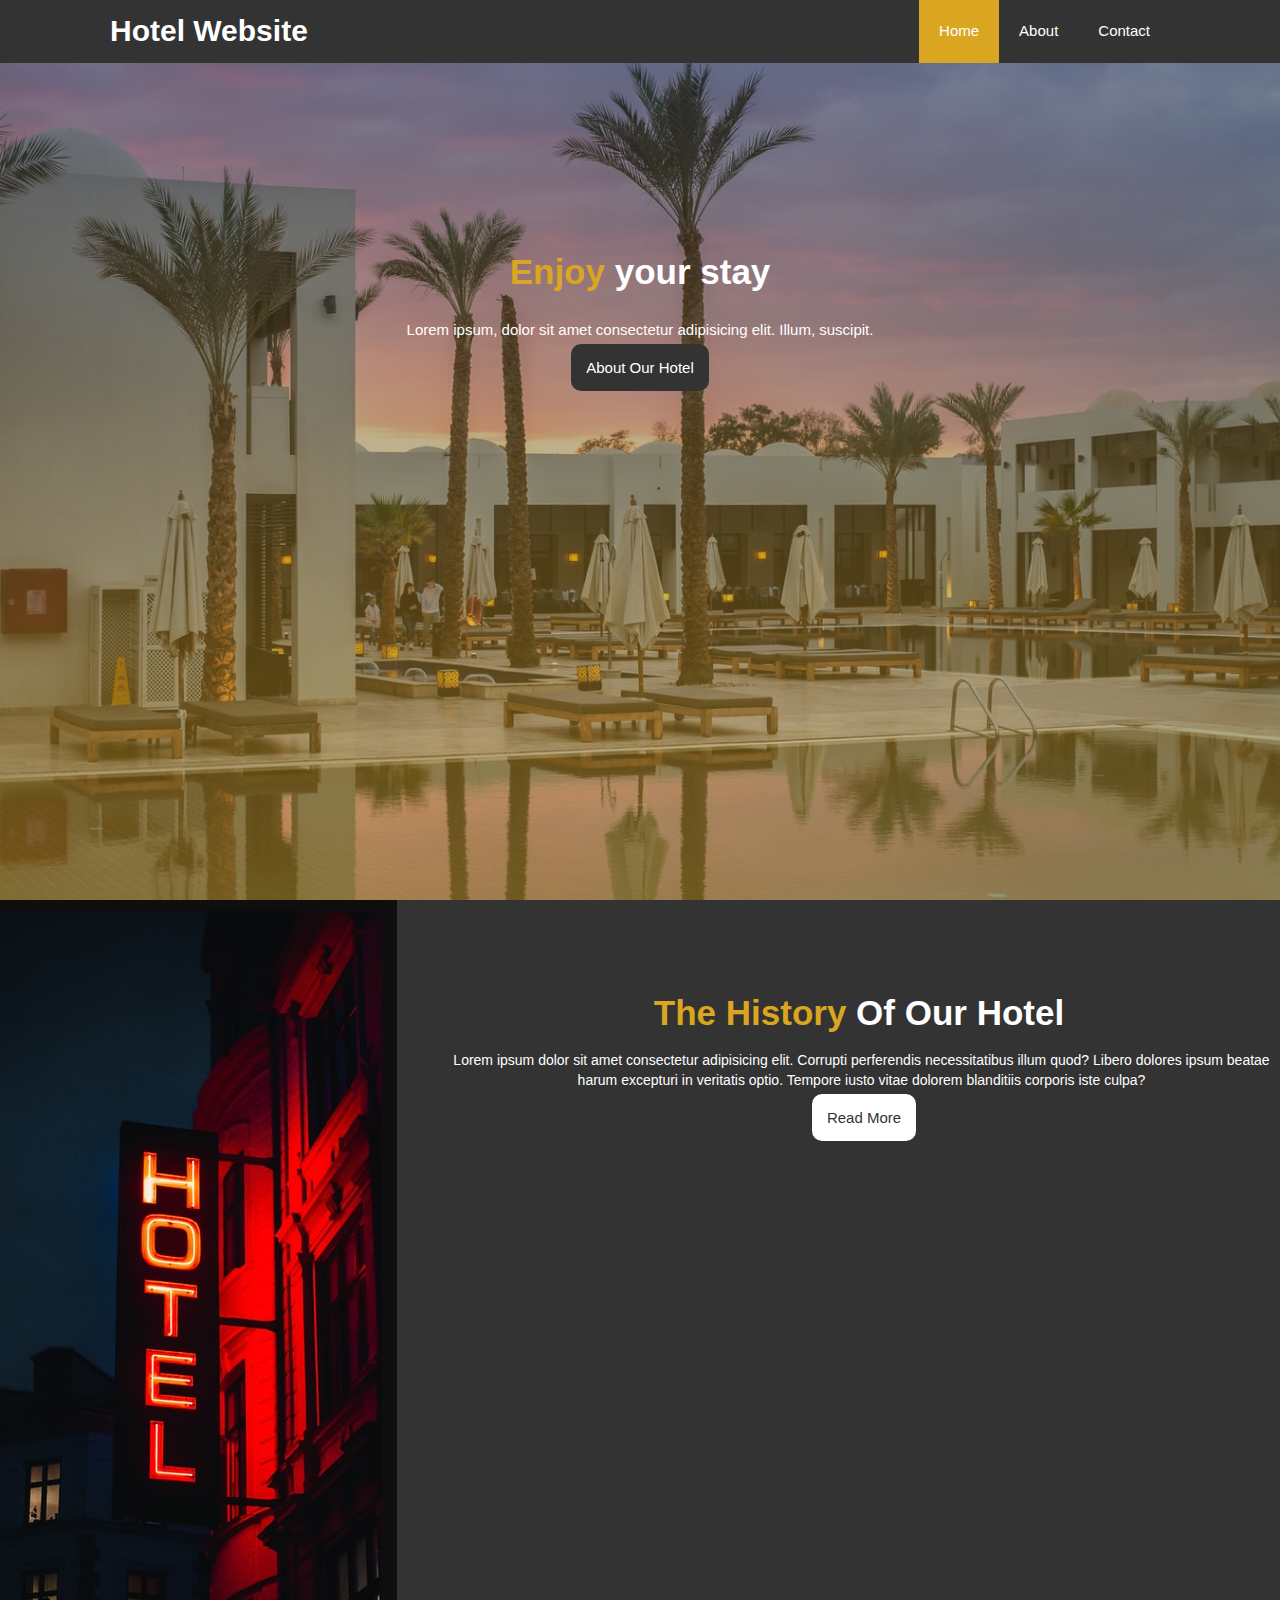
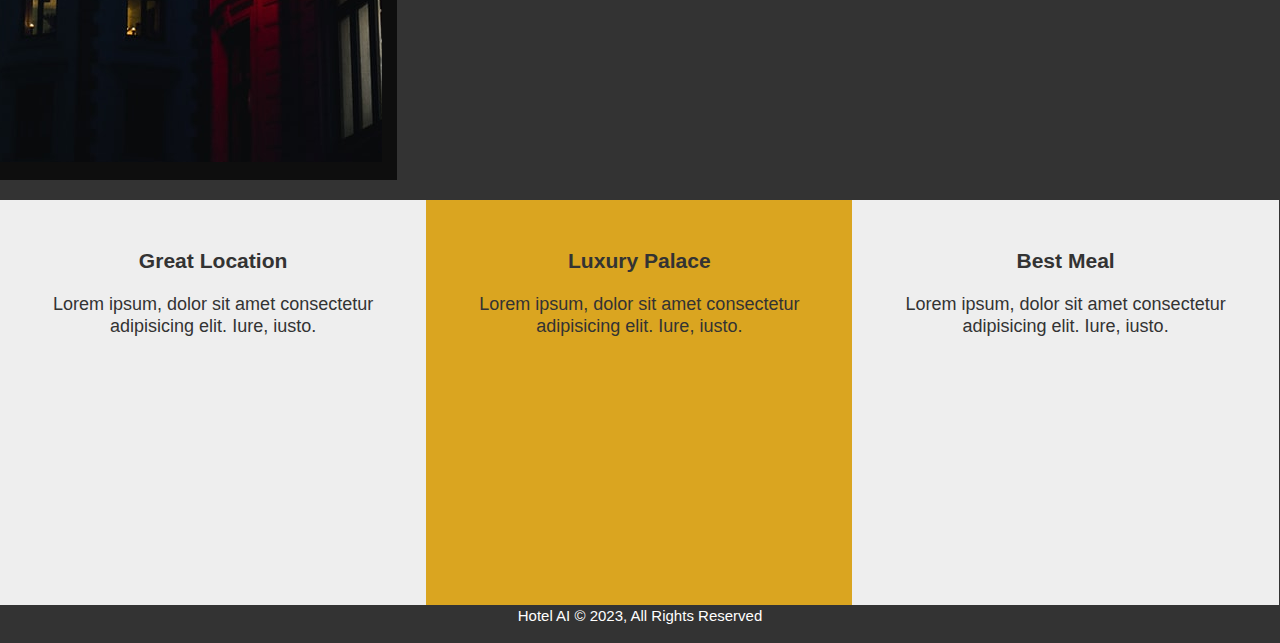
<file: index.html>
<!DOCTYPE html>
<html lang="en">
<head>
    <meta charset="UTF-8">
    <meta http-equiv="X-UA-Compatible" content="IE=edge">
    <meta name="viewport" content="width=device-width, initial-scale=1.0">
    <meta name="description" content="Hotel Website | First Project">
    <meta name="keywords" content="HTML5, CSS3, Hotel-Website">
    <title>Hotel AI | Welcome</title>
    <link rel="stylesheet" href="https://use.fontawesome.com/releases/v5.15.4/css/all.css" integrity="sha384-DyZ88mC6Up2uqS4h/KRgHuoeGwBcD4Ng9SiP4dIRy0EXTlnuz47vAwmeGwVChigm" crossorigin="anonymous"/>
    <link rel="stylesheet" href="style.css">
    <link rel="stylesheet" href="Home-responsive.css">
</head>
<body>
    <!-- Navbar -->
    <header>
        <nav id="navbar">
            <div class="container">
                <h1><a href="./index.html">Hotel Website</a></h1>
                <ul>   
                <li><a class="current" href="./index.html">Home</a></li>
                <li><a href="./about.html">About</a></li>
                <li><a href="./contact.html">Contact</a></li>
                </ul>
            </div>
        </nav>
    </header>
    <!-- Header -->
    <header>
       <div class="header-img"></div>
       <div class="header-content">
        <h1 class="header"><span class="text-primary">Enjoy</span> your stay</h1>
        <p class="text">Lorem ipsum, dolor sit amet consectetur adipisicing elit. Illum, suscipit.</p>
        <a class="btn" href="./about.html">About Our Hotel</a>
       </div>
    </header>
    <!-- Intro -->
    <main>
        <section id="intro" class="bg-dark">
          <div class="intro-img"></div>
          <div class="intro-content">
            <h1 class="intro"><span class="intro">The History</span> Of Our Hotel</h1>
            <p class="lead">Lorem ipsum dolor sit amet consectetur adipisicing elit. Corrupti perferendis necessitatibus illum quod? Libero dolores ipsum beatae harum excepturi in veritatis optio. Tempore iusto vitae dolorem blanditiis corporis iste culpa?</p>
            <a class="btn, btn-light" href="./about.html">Read More</a>
          </div>  
        </section>
        <!-- 2nd Section -->
        <section id="sec-sec">
            <div class="box">
               <i class=" fa fa-hotel fa-5x"></i>
                <h3>Great Location</h3>
                <p>Lorem ipsum, dolor sit amet consectetur adipisicing elit. Iure, iusto.</p>
            </div>
            <div id="primarybg" class="box">
                <i class="fa-sharp fa fa-place-of-worship fa-5x"></i>
                <h3>Luxury Palace</h3>
                <p>Lorem ipsum, dolor sit amet consectetur adipisicing elit. Iure, iusto.</p>
            </div>
            <div class="box">
                <i class="fa fa-utensils fa-5x"></i>
                <h3>Best Meal</h3>
                <p>Lorem ipsum, dolor sit amet consectetur adipisicing elit. Iure, iusto.</p>
            </div>
        </section>
    </main>
    <!-- Footer -->
    <footer>
        <p>Hotel AI © 2023, All Rights Reserved</p>
    </footer>
</body>
</html>
</file>
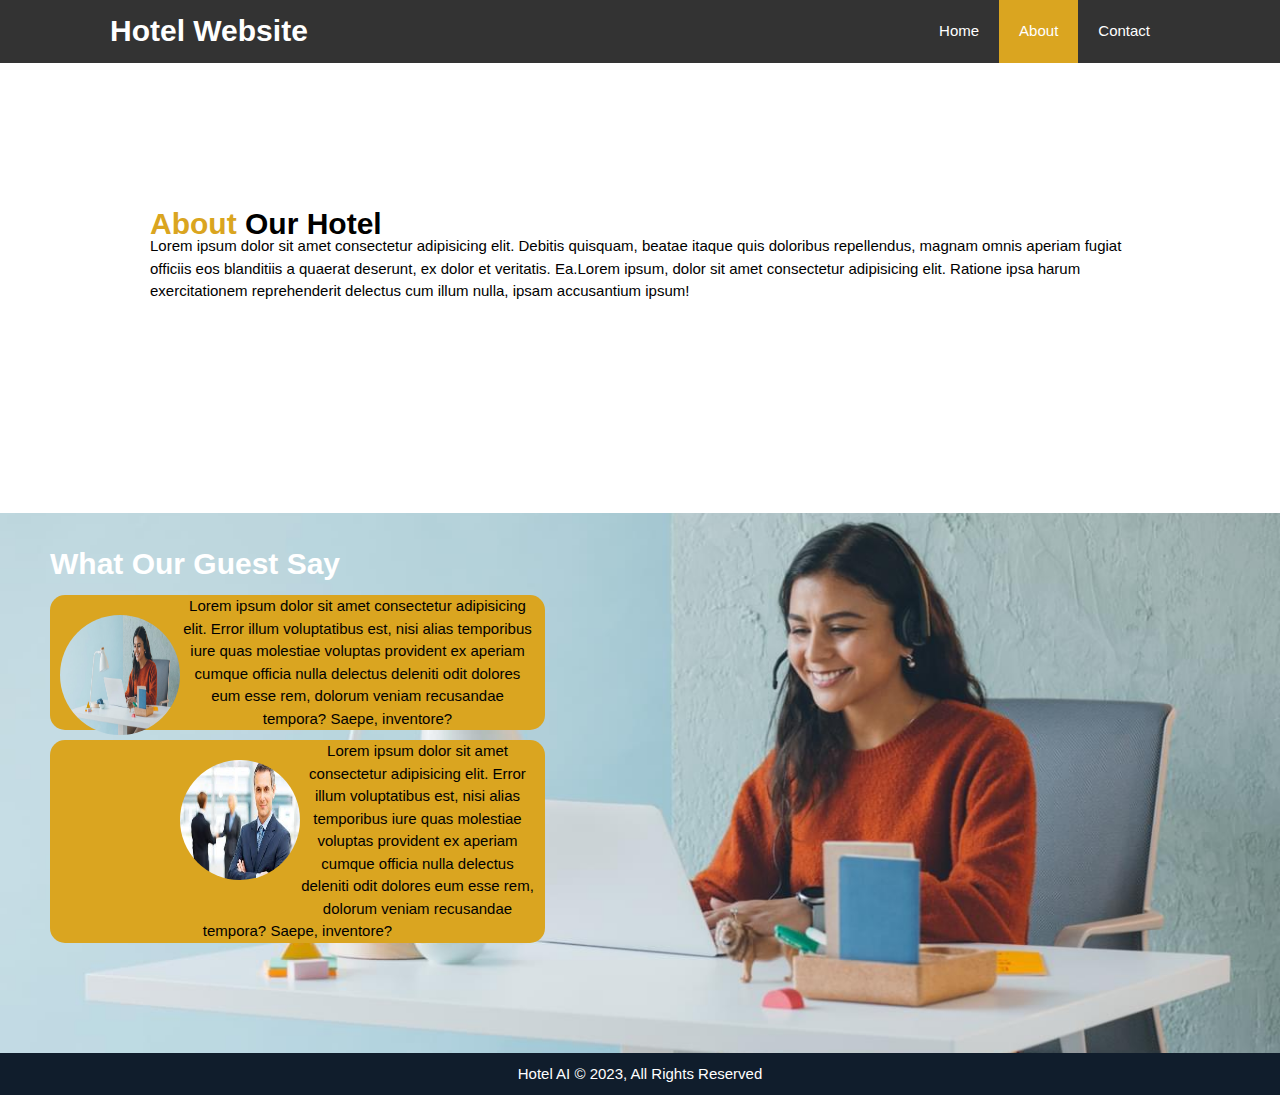
<file: about.html>
<!DOCTYPE html>
<html lang="en">
<head>
    <meta charset="UTF-8">
    <meta http-equiv="X-UA-Compatible" content="IE=edge">
    <meta name="viewport" content="width=device-width, initial-scale=1.0">
    <meta name="description" content="About Our Hotel Or Information Of Our Hotel">
    <meta name="keywords" content="HTML5, CSS3, Hotel Website">
    <link rel="stylesheet" href="about.css">
    <link rel="stylesheet" href="About-responsive.css">
    <title>Hotel AI | About</title>
</head>
<body>
     <!-- Navbar -->
    <header>
        <nav id="navbar">
            <div class="container">
                <h1><a href="./index.html">Hotel Website</a></h1>
                <ul>   
                <li><a href="./index.html">Home</a></li>
                <li><a class="current" href="./about.html">About</a></li>
                <li><a href="./contact.html">Contact</a></li>
                </ul>
            </div>
        </nav>
    </header>
    <!-- About Or Information -->
    <main>
        <!-- About -->
        <section>
            <div id="abouthp" class="about">
                <h1><span>About</span> Our Hotel</h1>
                <p>Lorem ipsum dolor sit amet consectetur adipisicing elit. Debitis quisquam, beatae itaque quis doloribus repellendus, magnam omnis aperiam fugiat officiis eos blanditiis a quaerat deserunt, ex dolor et veritatis. Ea.Lorem ipsum, dolor sit amet consectetur adipisicing elit. Ratione ipsa harum exercitationem reprehenderit delectus cum illum nulla, ipsam accusantium ipsum!</p>
            </div>
        </section>
        <!-- Second Section -->
        <section>
            <div class="sec-sec-content">
                <h1 class="h1">What Our Guest Say</h1>
                <div class="user1">
                    <p class="p1"><img src="./img/person1.jpg" alt="User1" class="person1"> Lorem ipsum dolor sit amet consectetur adipisicing elit. Error illum voluptatibus est, nisi alias temporibus iure quas molestiae voluptas provident ex aperiam cumque officia nulla delectus deleniti odit dolores eum esse rem, dolorum veniam recusandae tempora? Saepe, inventore?</p>
                </div>
                <div class="user2">
                    <p class="p2"><img src="./img/person2.jpg" alt="User2" class="person2"> Lorem ipsum dolor sit amet consectetur adipisicing elit. Error illum voluptatibus est, nisi alias temporibus iure quas molestiae voluptas provident ex aperiam cumque officia nulla delectus deleniti odit dolores eum esse rem, dolorum veniam recusandae tempora? Saepe, inventore?</p>
                </div>
            </div>
        </section>
    </main>
    <!-- Footer -->
    <Footer class="footer">
        <p>Hotel AI © 2023, All Rights Reserved</p>
    </Footer>
</body>
</html>
</file>
<file: style.css>
*{
    margin: 0;
    padding: 0;
    box-sizing: border-box;
}

html, body{
    font-family: Verdana, Geneva, Tahoma, sans-serif;
    font-size: 15px;
    line-height: 1.5em;
}

a {
    text-decoration: none;
    color: #333;
}

h1, h2, h3 {
    margin-bottom: 20px;
}

span.intro{
    color: goldenrod;
}

.intro{
    font-size: 45px;
}

.lead{
    font-size: 15px;
    line-height: 20px;
}

.btn-light{
    background-color: #fff;
    color: #333;
    padding: 15px;
    border-radius: 10px;
}

.btn-light:hover{
    background-color: goldenrod;
    color: #fff;
}

.bg-dark {
    background-color: #333;
    color: #fff;
}

.bg-primary {
    background-color: goldenrod;
    color: #333;
}

.bg-light {
    background-color: #fff;
    color: #333;
}

.container{
    max-width: 1100px;
    margin: auto;
    padding: 0 20px;
}

.text-primary{
    color: goldenrod;
}

.text{
    font-size: 15px;
}

.header{
    font-size: 45px;
}

.header-content{
    background: linear-gradient(rgba(51, 51, 51, 0.5), rgba(218, 165, 32, 0.5)) ,url(../img/header.jpg) no-repeat center/cover;
    height: 93.1vh;
    text-align: center;
    padding-top: 300px;
    color: #fff;
    line-height: 3em;
}

.btn{
    color: #fff;
    background-color: #333;
    padding: 20px;
    border-radius: 10px;
}

.btn:hover{
    background: goldenrod;
}

.box{
    width: 33.3%;
    float: left;
    background: #eee;
    color: #333;
    padding: 50px 20px;
    height: 45vh;
    text-align: center;
    font-size: 20px;
}

/* Navbar */

#navbar{
    background-color: #333;
    overflow: auto;
}

#navbar a{
    color: #fff;
}

#navbar h1{
    margin-top: 20px;
    float: left;
}

#navbar ul{
    list-style: none;
    float: right;
}

#navbar ul li{
    float: left;
}

#navbar ul li a{
    display: block;
    padding: 20px;
}

#navbar ul li a:hover, .current{
    background-color: goldenrod;
}

#navbar h1 a:hover{
    color: goldenrod;
}

/* Intro Section */

#intro{
    height: 100vh;
}

#intro .intro-img{
    background-image: url(../img/intro.jpg);
    width: 50%;
    float: left;
    min-height: 100%;
}

#intro .intro-content{
    height: 100%;
    text-align: center;
    padding-top: 180px;
    line-height: 3em;
}

#primarybg{
    background-color: goldenrod;
}

footer{
    background-color: #333;
    color: #fff;
    text-align: center;
    margin: auto;
    padding: 15px;
}
</file>
<file: Home-responsive.css>
/* Mobile Responsive */
@media (max-width: 500px) {
  html,
  body {
    font-size: 10px;
  }

  .header-content {
    line-height: 32px;
  }

  .header {
    font-size: 35px;
  }

  .btn {
    padding: 15px;
    font-size: 14px;
  }

  .intro-content {
    padding: 0px;
  }

  .intro-content h1 span {
    font-size: 16px;
  }

  .intro-content h1 {
    margin: 10px;
    font-size: 16px;
  }

  .intro-content p {
    font-size: 10px;
    padding: 5px;
  }

  #intro .intro-content {
    height: 100%;
    text-align: center;
    padding-top: 150px;
    line-height: 3em;
  }

  #intro .intro-img {
    background-image: url(../img/image1.png);
    background-repeat: no-repeat;
    width: 50%;
    float: left;
    min-height: 100vh;
  }

  .box {
    width: 100%;
    font-size: 12px;
  }
}

/* Tablet Responsive */
@media (min-width: 501px) and (max-width: 746px) {
  html,
  body {
    font-size: 12px;
  }

  .header-content {
    line-height: 30px;
  }

  .header {
    font-size: 35px;
  }

  .btn {
    padding: 15px;
  }

  .intro-content {
    padding: 0px;
  }

  .intro-content h1 span {
    font-size: 25px;
  }

  .intro-content h1 {
    margin: 10px;
    font-size: 25px;
  }

  .intro-content p {
    font-size: 12px;
    padding: 5px;
  }

  #intro .intro-content {
    height: 100%;
    text-align: center;
    padding-top: 200px;
    line-height: 3em;
  }

  #intro .intro-img {
    background-image: url(../img/image1.png);
    background-repeat: no-repeat;
    width: 50%;
    float: left;
    min-height: 100vh;
  }

  .box {
    height: 35vh;
    width: 33.3;
    font-size: 13px;
  }
}

/* NormalScreen Responsive */
@media (min-width: 747px) and (max-width: 1200px) {
  html,
  body {
    font-size: 12px;
  }

  .header-content {
    padding: 190px;
    line-height: 35px;
  }

  .header {
    font-size: 35px;
  }

  .btn {
    padding: 20px;
  }

  .intro-content {
    padding: 0px;
    padding-right: 12px;
  }

  .intro-content h1 span {
    font-size: 30px;
  }

  .intro-content h1 {
    margin: 10px;
    font-size: 30px;
  }

  .intro-content p {
    font-size: 12px;
    padding: 5px;
  }

  #intro .intro-content {
    height: 100%;
    text-align: center;
    padding-top: 180px;
    line-height: 3em;
  }

  #intro .intro-img {
    background-image: url(../img/image1.png);
    background-repeat: no-repeat;
    width: 45%;
    float: left;
    min-height: 100vh;
  }

  .box {
    width: 33.3%;
    height: 30vh;
    font-size: 13px;
  }
}

/* WideScreen Responsive */
@media (min-width: 1201px) {
    *{
        overflow-y: visible;
    }

  html,
  body {
    font-size: 15px;
  }

  .header-content {
    padding: 190px;
    line-height: 38px;
  }

  .header {
    font-size: 35px;
  }

  .btn {
    padding: 15px;
  }

  .intro-content {
    padding: 0px;
  }

  .intro-content h1 span {
    font-size: 35px;
  }

  .intro-content h1 {
    margin: 10px;
    font-size: 35px;
  }

  .intro-content p {
    font-size: 14px;
    padding: 5px;
  }

  #intro .intro-content {
    height: 100%;
    text-align: center;
    padding-top: 80px;
    line-height: 3em;
  }

  #intro .intro-img {
    background-image: url(../img/image1.png);
    background-repeat: no-repeat;
    width: 35%;
    float: left;
    min-height: 100vh;
  }

  .box {
    width: 33.3%;
    font-size: 18px;
  }
}
</file>
<file: about.css>
*{
    margin: 0;
    padding: 0;
    box-sizing: border-box;
}

html, body{
    font-family: Verdana, Geneva, Tahoma, sans-serif;
    font-size: 15px;
    line-height: 1.5em;
}

/* Navbar */

.container{
    max-width: 1100px;
    margin: auto;
    padding: 0 20px;
}

#navbar{
    background-color: #333;
    overflow: auto;
}

#navbar a{
    color: #fff;
    text-decoration: none;
}

#navbar h1{
    margin-top: 20px;
    float: left;
}

#navbar ul{
    list-style: none;
    float: right;
}

#navbar ul li{
    float: left;
}

#navbar ul li a{
    display: block;
    padding: 20px;
}

#navbar ul li a:hover, .current{
    background-color: goldenrod;
}

#navbar h1 a:hover{
    color: goldenrod;
}

/* About */

span{
    color: goldenrod;
}

.h1{
    font-size: 30px;
    width: 100%;
    /* padding: 30px 443px; */
    text-align: center;
    color: #fff;
}

.about{
    padding: 150px 150px;
    width: 100%;
    height: 50vh;
}

/* Second Section */

.sec-sec-content{
    height: 60vh;
    background: url(../img/person1.jpg) no-repeat center center / cover;
    padding-top: 30px;
}

.p1{
    background: goldenrod;
    text-align: center;
    width: 33rem;
    padding: 0 10px;
    margin: 10px 380px;
    border-radius: 15px;
}

.p2{
    background: goldenrod;
    text-align: center;
    width: 33rem;
    padding: 0 10px;
    margin: 15px 380px;
    border-radius: 15px;
}

.person1{
    margin: 20px 0;
    height: 120px;
    float: left;
    width: 120px;
    border-radius: 1000px;
}

.person2{
    margin: 20px 0;
    height: 120px;
    float: left;
    width: 120px;
    border-radius: 1000px;
}

/* Footer */

.footer{
    background-color: #101D2C;
    color: #fff;
    text-align: center;
    font-size: 13px;
}
</file>
<file: About-responsive.css>
/* Mobile Responsive */
 @media (max-width: 500px) {
    html,body{
        font-size: 10.9px;
        width: 500px;
    }

    .about{
        padding: 60px 20px;
        height: 200px;
    }

    .sec-sec-content{
        height: 450px;
    }

    .sec-sec-content .h1{
        font-size: 22px;
        padding: 10px;
    }

    .p1{
        margin: 10px 80px;
    }

    .person1{
        padding: 10px;
        margin: 5px 0px;
    }
    .p2{
        margin: 10px 80px;
    }

    .person2{
        padding: 10px;
        margin: 5px 0px;
    }

    .footer{
        font-size: 10px;
        padding: 10px;
    }
}

/* Tablet Responsive */
 @media (min-width: 501px) and (max-width: 746px) {
    html,body{
        font-size: 12px;
    }

    .about{
        padding: 60px 20px;
        height: 200px;
    }

    .sec-sec-content{
        height: 450px;
    }

    .sec-sec-content .h1{
        font-size: 25px;
        padding: 10px 110px;
        text-align: unset;
    }

    .p1{
        margin: 10px 100px;
    }

    .person1{
        padding: 10px;
        margin: 5px 0px;
    }
    .p2{
        margin: 10px 100px;
    }

    .person2{
        padding: 10px;
        margin: 0px 0px;
    }

    .footer{
        font-size: 10px;
        padding: 10px;
    }
}

/* NormalScreen Responsive */
 @media (min-width: 747px) and (max-width: 1200px) {
    html,body{
        font-size: 12px;
    }

    .about{
        padding: 60px 20px;
        height: 200px;
    }

    .sec-sec-content{
        height: 450px;
    }

    .sec-sec-content .h1{
        font-size: 25px;
        padding: 10px 110px;
        text-align: unset;
    }

    .p1{
        margin: 10px 100px;
    }

    .person1{
        padding: 10px;
        margin: 5px 0px;
    }
    .p2{
        margin: 10px 100px;
    }

    .person2{
        padding: 10px;
        margin: 0px 0px;
    }

    .footer{
        font-size: 11px;
        padding: 10px;
    }
}

/* WIdeScreen Responsive */
@media (min-width: 1201px) {
    .sec-sec-content .h1{
        padding: 10px 50px;
        text-align: unset;
    }

    .p1{
        margin: 10px 50px;
    }

    .p2{
        margin: 10px 50px;
    }

    .footer{
        padding: 10px;
        font-size: 15px;
    }
}
</file>
